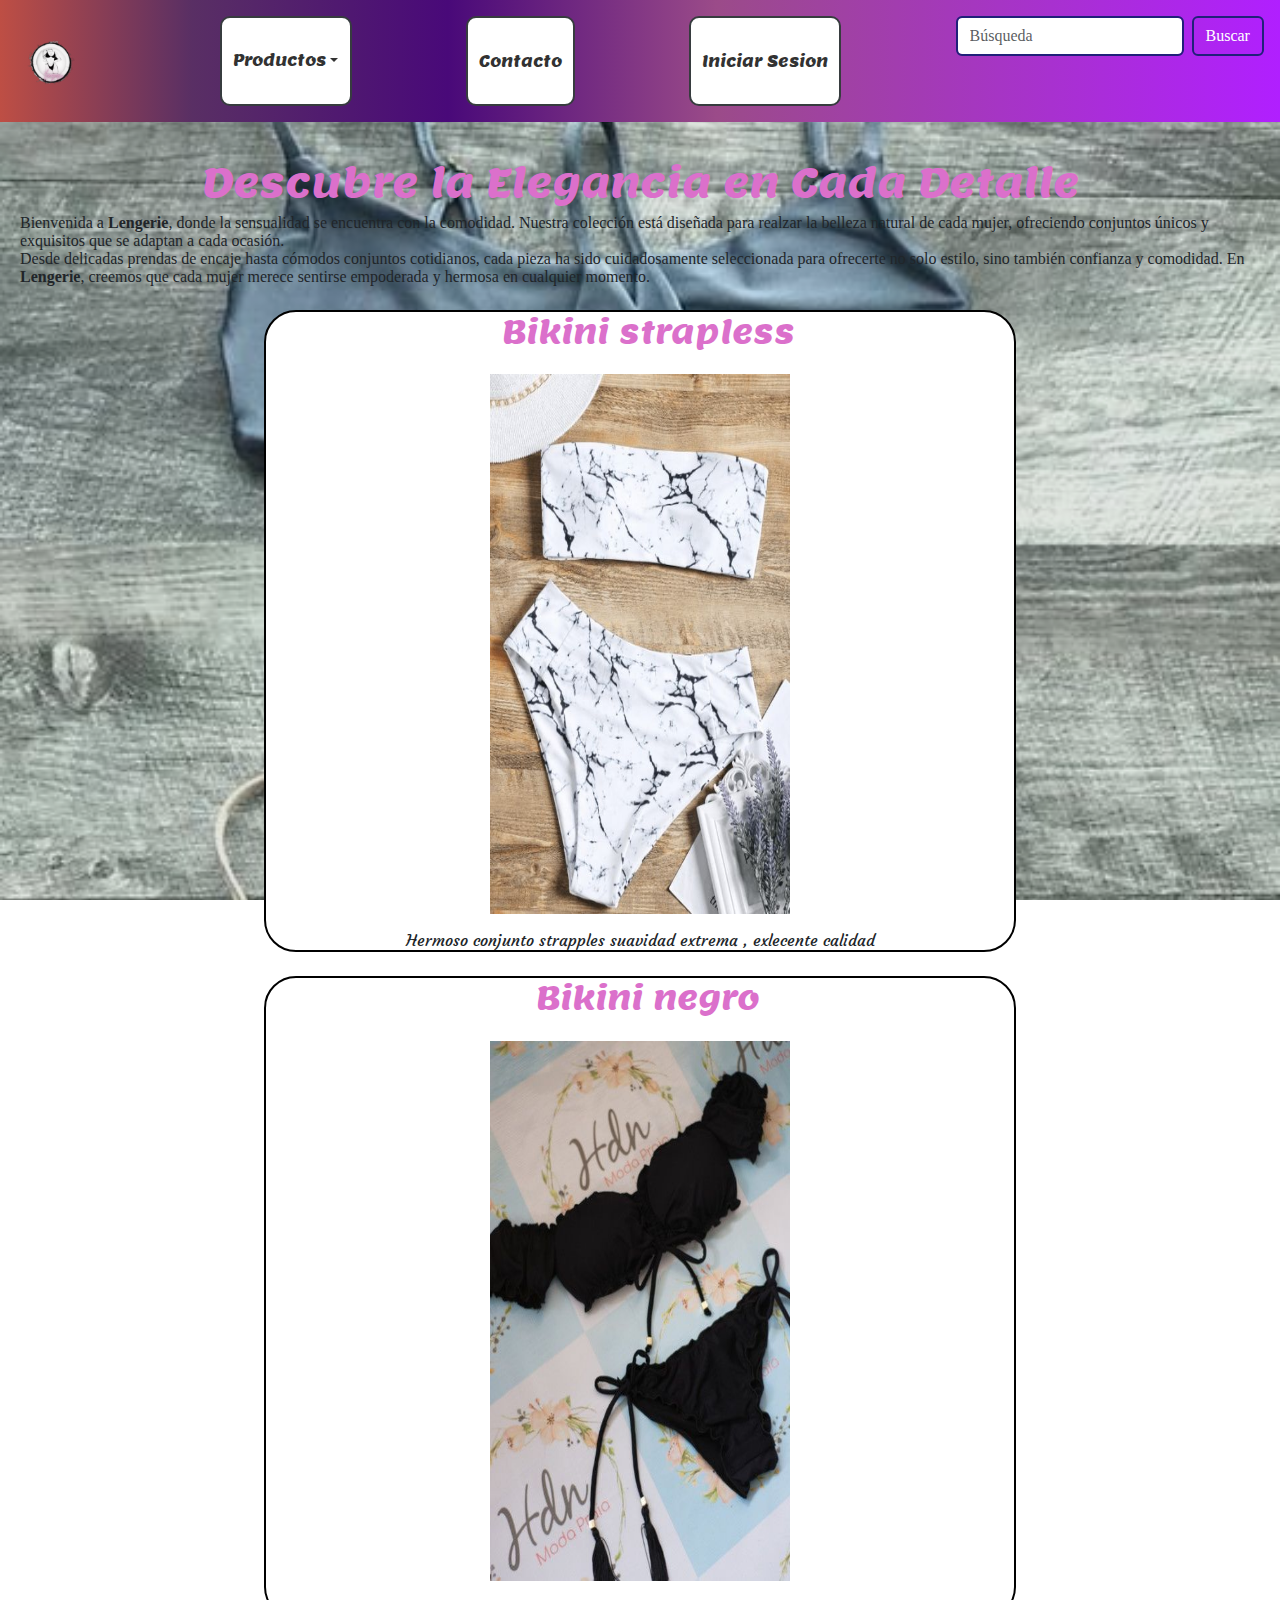
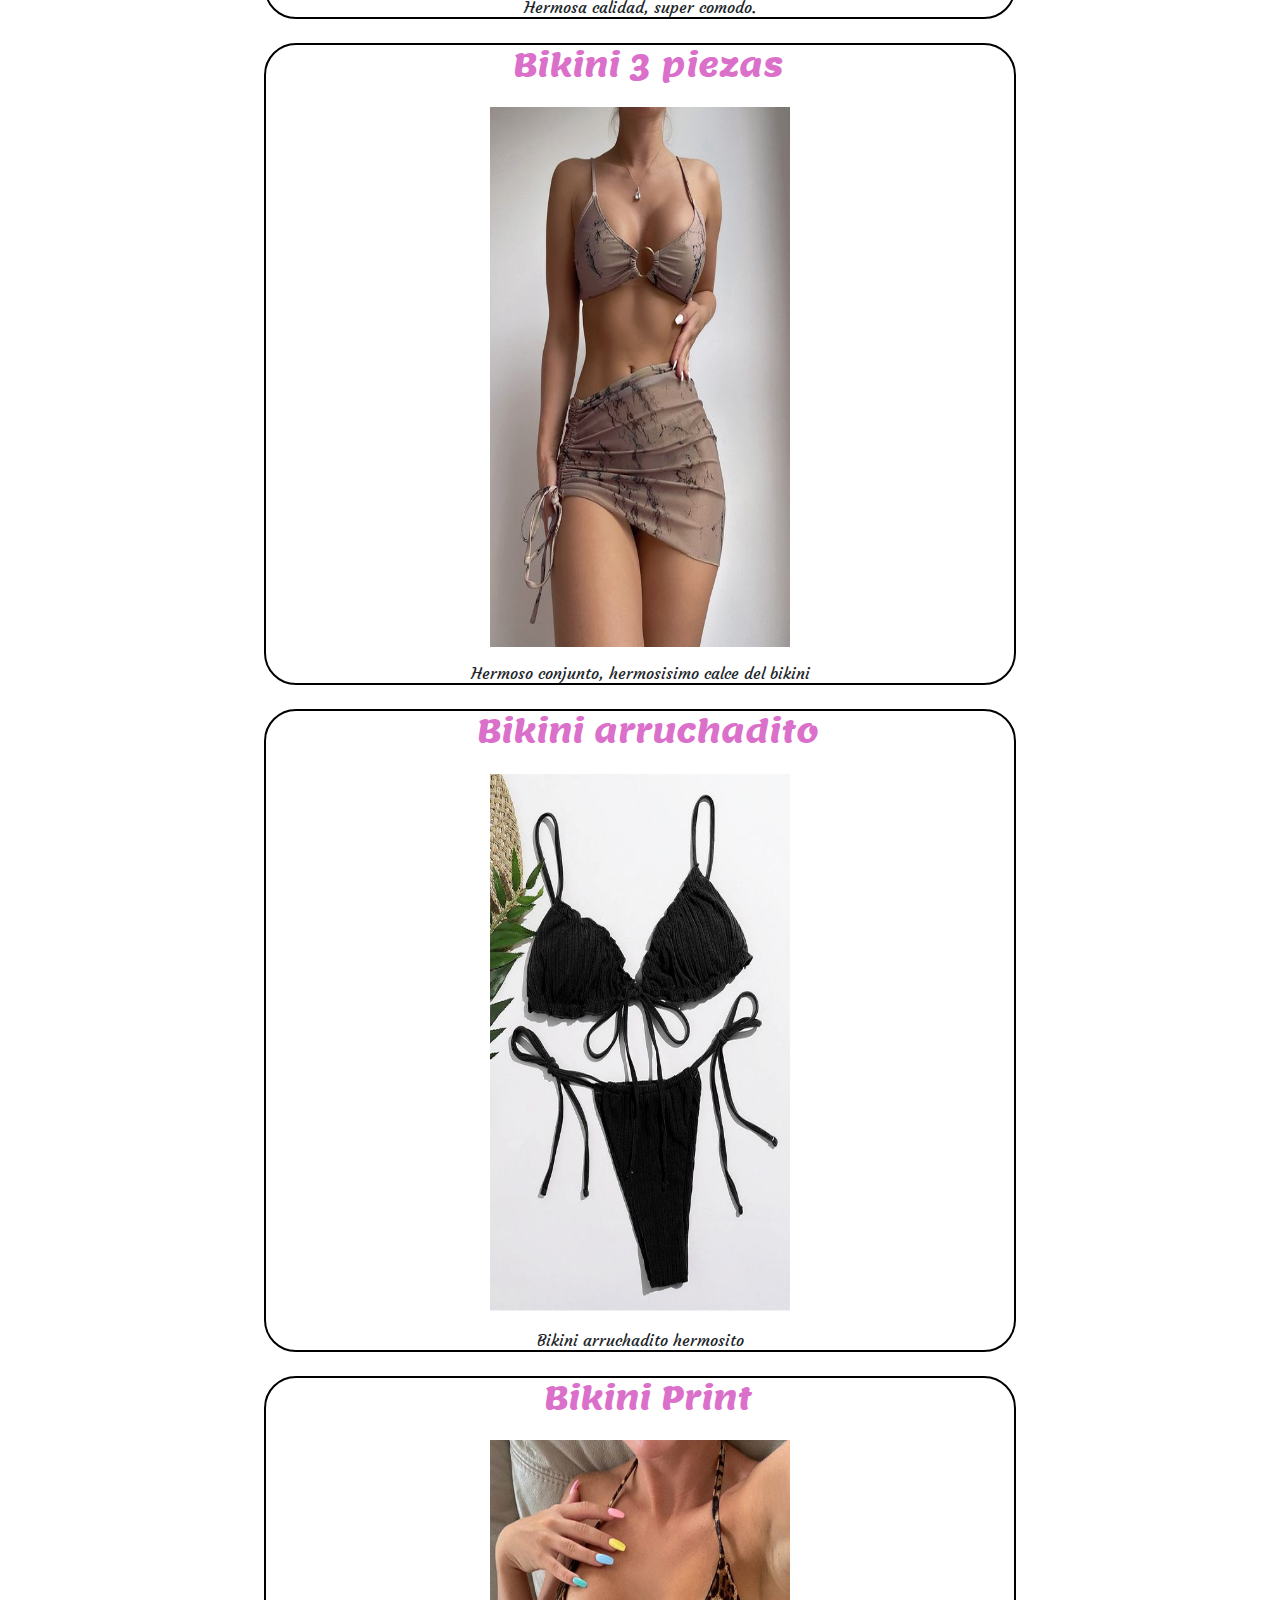
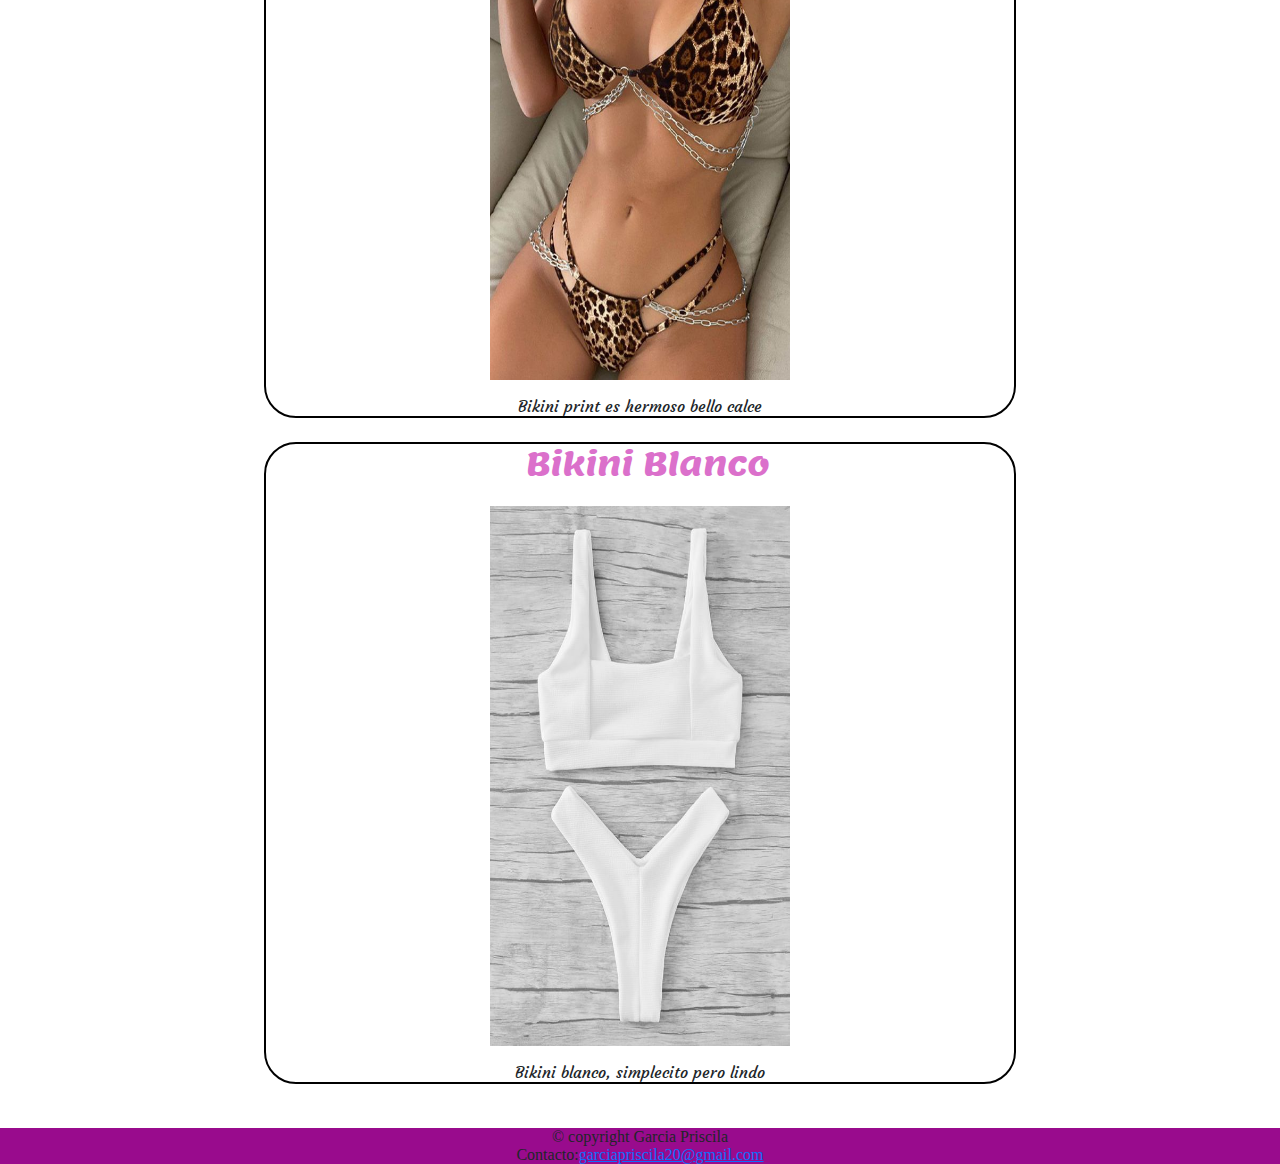
<file: pages/bikinis.html>
<!DOCTYPE html>
<html lang="es">
<head>
    <meta charset="UTF-8">
    <meta name="viewport" content="width=device-width, initial-scale=1.0">
    <meta name="description" content="Descubre la colección de bikinis de Lengerie. Encuentra estilos modernos, colores vibrantes y diseños que realzan tu belleza. Explora nuestra gama de bikinis cómodos y a la moda para disfrutar del sol con confianza. ¡Sumérgete en la elegancia playera con Lengerie!">
    <meta name="keywords" content="bikinis, trajes de baño, moda de playa, bikinis de mujer, bañadores, estilo playero, trajes de baño femeninos, tendencias de moda de baño">
    <link rel="stylesheet" href="../css/bootstrap.min.css">
    <link rel="stylesheet" href="../css/main.css">
    <link rel="shortcut icon" href="../img/Lengerie (2).png" type="image/x-icon">
    <title>Lengerie</title>
</head>
<body>

    <header class="header">
        <a href="../index.html"><img src="../img/Lengerie (2).png" class="logo" alt="Logo" title="Logo del header"></a>
    <ul class="nav ul1">
        <li class="nav-item dropdown">
            <a class="link dropdown-toggle link-header" href="#" role="button" data-bs-toggle="dropdown" aria-expanded="false">Productos</a>    
            <ul class="dropdown-menu">
              <li><a class="dropdown-item" href="../pages/destacado.html">Destacados</a></li>
              <li><a class="dropdown-item" href="../pages/informacion.html">Informacion</a></li>
            </ul>
        </li>
    </ul>
        <li class="nav ul1 rotate-hover">
          <a  href="../pages/contacto.html" class="link-header">Contacto</a>
        </li>
        <li class="nav ul1 rotate-hover">
          <a  href="../pages/inicializar.html" class="link-header">Iniciar Sesion</a>
        </li>
        <div class="div-header">
            <form class="d-flex div-form" role="search">
                <input class="form-control me-2 " type="search" placeholder="Búsqueda" aria-label="Search" style="border: 2px solid rgb(32, 32, 121);">
                <button class="btn btn-outline-success" style="color: white; border: 2px solid rgb(32, 32, 121);" type="submit">Buscar</button>
            </div>
             </form>     
    </header>

    <main class="main-coso">

      <h1 class="h1-titulo">Descubre la Elegancia en Cada Detalle</h1>
    <p class="texto">Bienvenida a <strong>Lengerie</strong>, donde la sensualidad se encuentra con la comodidad. Nuestra colección está diseñada para realzar la belleza natural de cada mujer, ofreciendo conjuntos únicos y exquisitos que se adaptan a cada ocasión.</p>
    <p class="texto">Desde delicadas prendas de encaje hasta cómodos conjuntos cotidianos, cada pieza ha sido cuidadosamente seleccionada para ofrecerte no solo estilo, sino también confianza y comodidad. En <strong>Lengerie</strong>, creemos que cada mujer merece sentirse empoderada y hermosa en cualquier momento.</p>
    
    <section class="productos">
      <div class="producto-contenido1">
          <h2 class="h2-subtitulo">Bikini strapless</h2>
          <div>
          <img src="../img/ui.jpg" alt="Bikini strapless" title="Bikini strapless"  class="produc-img1">
        </div>
          <p class="texto">Hermoso conjunto strapples suavidad extrema , exlecente calidad</p>
      </div>
      <div class="producto-contenido1">
          <h2 class="h2-subtitulo">Bikini negro</h2>
          <div>
          <img src="../img/wiii.jpg" alt="Bikini negro" title="Bikini negro" class="produc-img1">
        </div>
          <p class="texto">Hermosa calidad, super comodo.</p>
      </div>
      <div class="producto-contenido1">
          <h2 class="h2-subtitulo">Bikini 3 piezas</h2>
          <div>
          <img src="../img/niki.jpg" alt="Bikini 3 piezas" title="Bikini 3 piezas" class="produc-img1">
        </div>
          <p class="texto">Hermoso conjunto, hermosisimo calce del bikini</p>
      </div>
  </section>
  <section class="productos">
      <div class="producto-contenido1">
          <h2 class="h2-subtitulo">Bikini arruchadito</h2>
          <div>
          <img src="../img/bikinine.jpg" alt="Bikini arruchadito" title="Bikini arruchadito" class="produc-img1">
        </div>
          <p class="texto">Bikini arruchadito hermosito</p>
      </div>
      <div class="producto-contenido1">
          <h2 class="h2-subtitulo">Bikini Print</h2>
          <div>
          <img src="../img/bikiniprint.jpg" alt="Bikini Print" title="Bikini Print" class="produc-img1">
        </div>
          <p class="texto">Bikini print es hermoso bello calce</p>
      </div>
      <div class="producto-contenido1">
          <h2 class="h2-subtitulo">Bikini Blanco</h2>
          <div>
          <img src="../img/bikinisimple1.jpg" alt="Bikini Blanco" title="Bikini Blanco"  class="produc-img1">
        </div>
          <p class="texto">Bikini blanco, simplecito pero lindo</p>
      </div>
  </section>
</main>
<footer class="footer1">
    <p>© copyright Garcia Priscila</p>
    <p>Contacto:<a href="mailto:garciapriscila20@gmail.com" class="texto-enlace">garciapriscila20@gmail.com</a></p>
</footer>

    <script src="../js/bootstrap.bundle.min.js"></script>
    
    
</body>
</html>
</file>
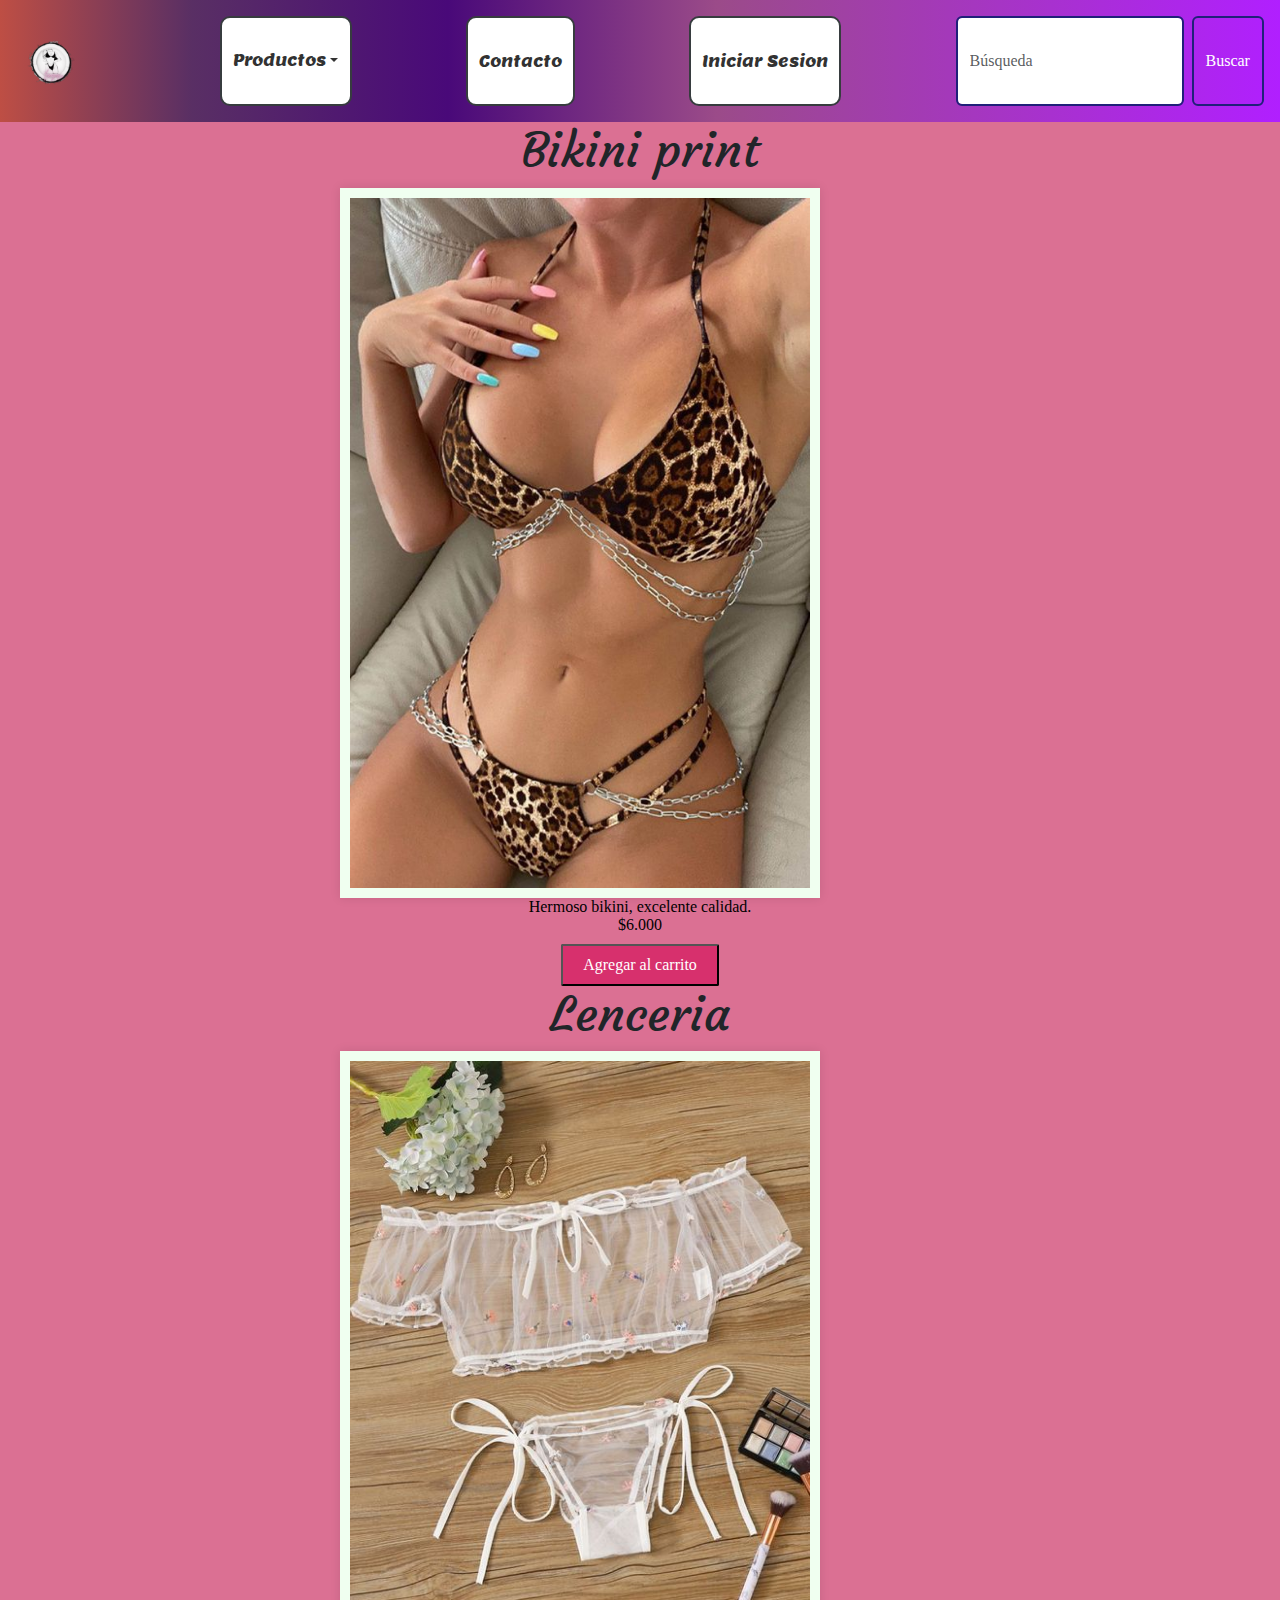
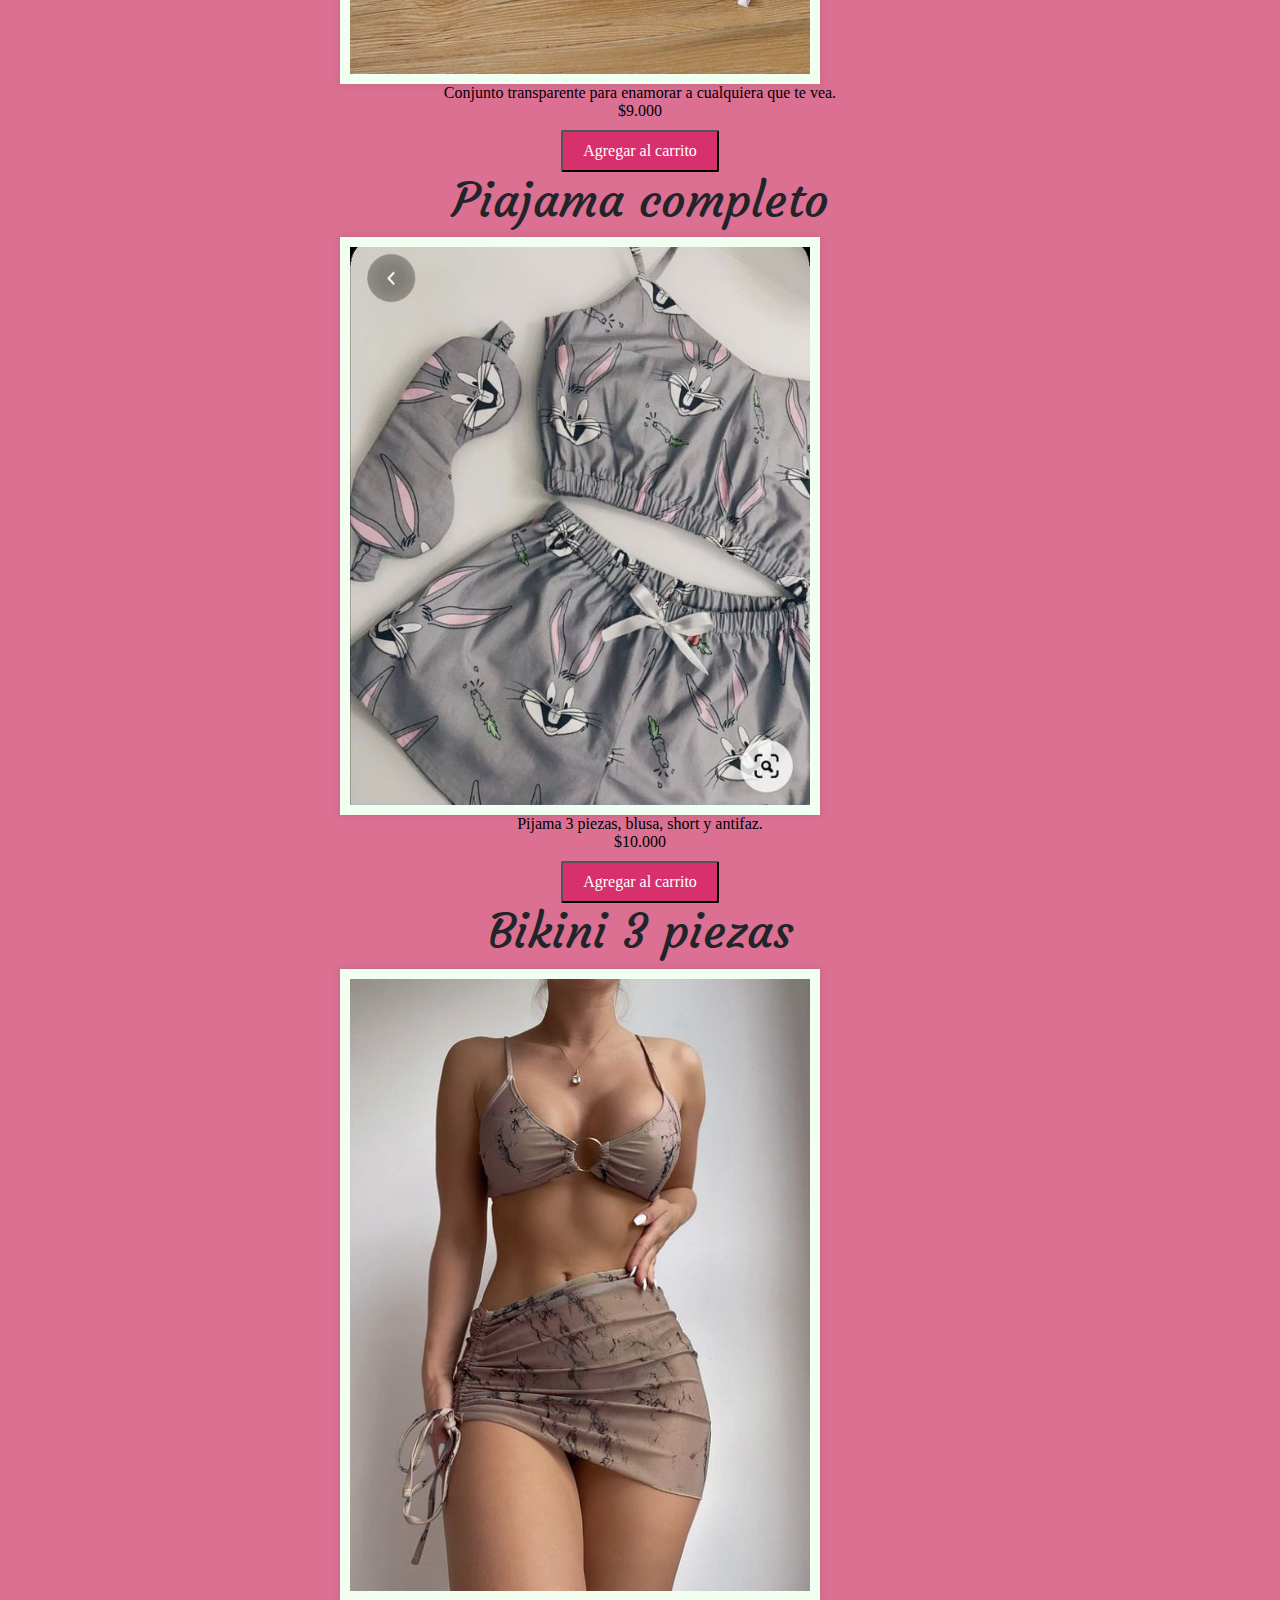
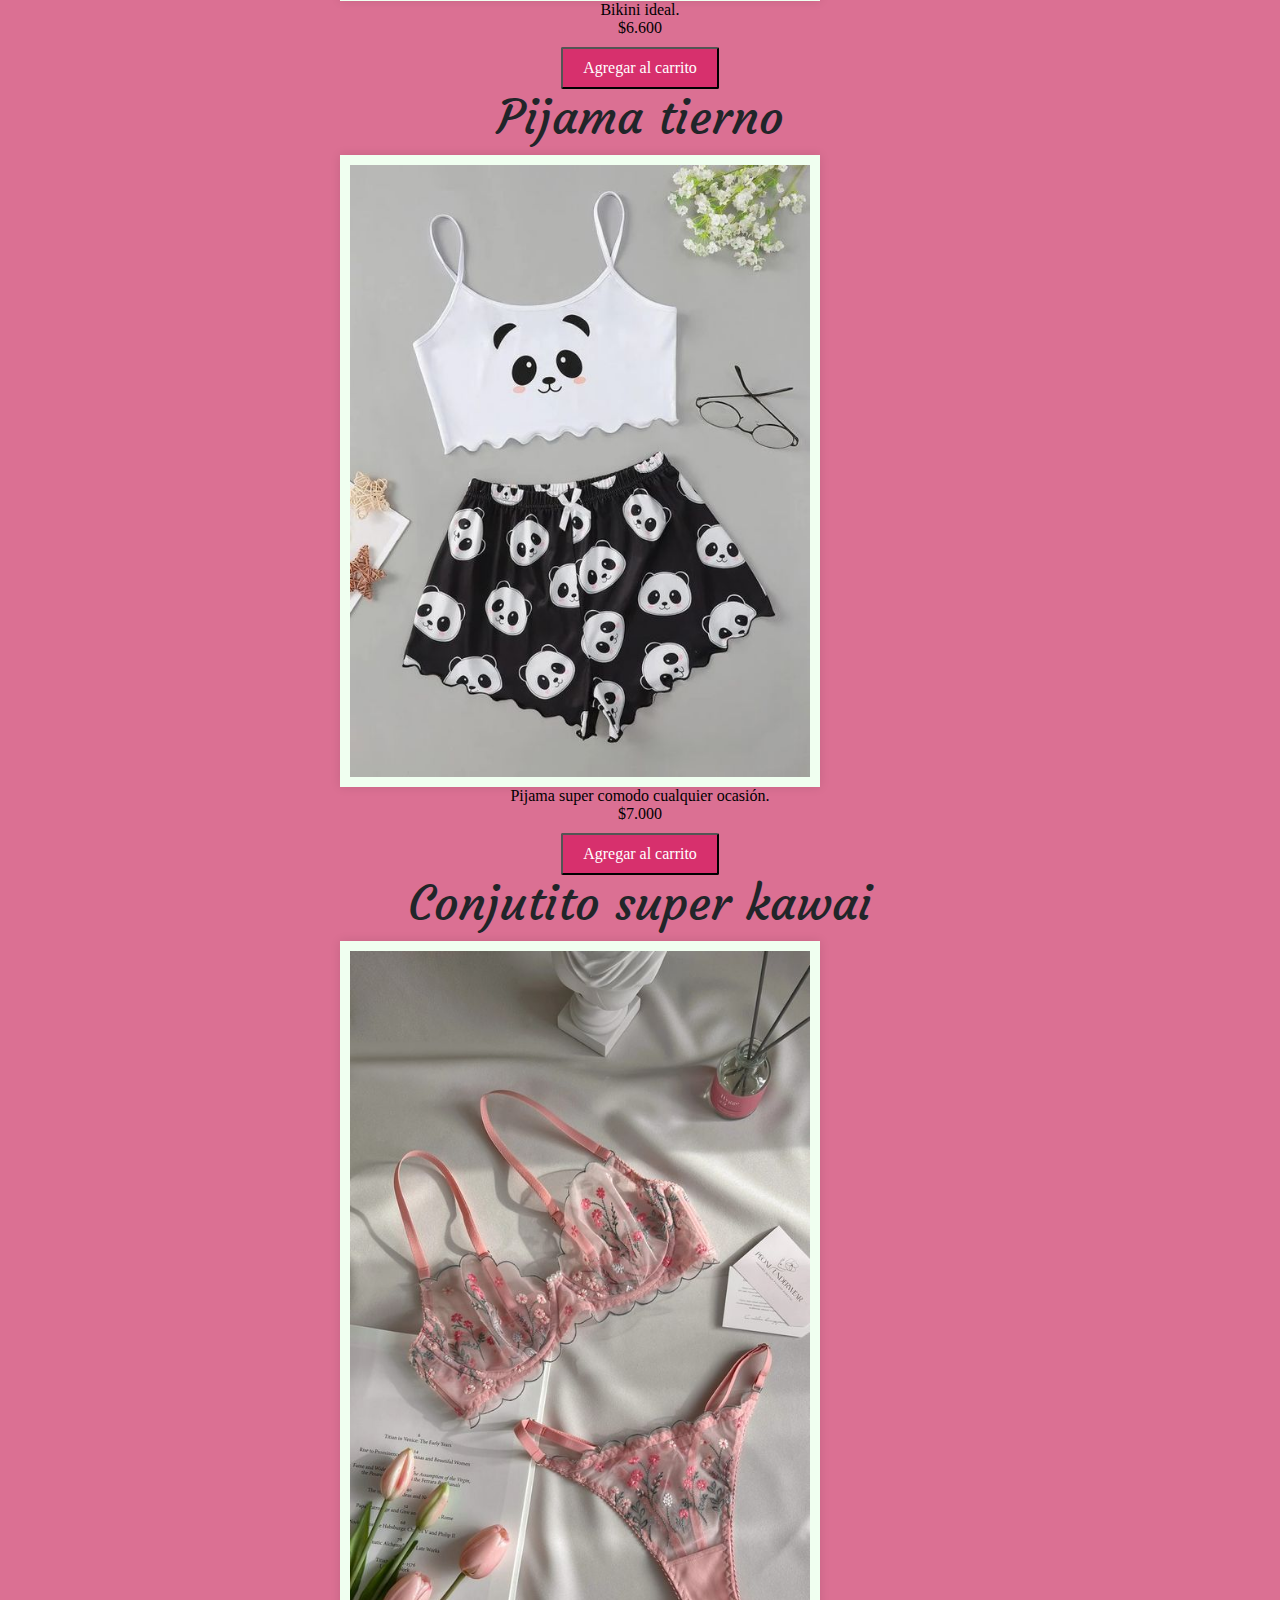
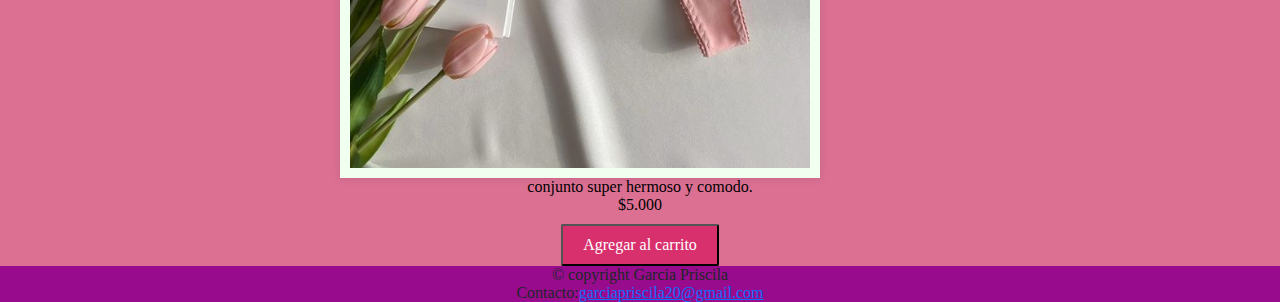
<file: pages/destacado.html>
<!DOCTYPE html>
<html lang="es">
<head>
    <meta charset="UTF-8">
    <meta name="viewport" content="width=device-width, initial-scale=1.0">
    <meta name="description" content="Explora los productos y servicios destacados de Lengerie. Descubre las últimas novedades y características sobresalientes que tenemos para ofrecer. Encuentra lo mejor en calidad. ¡Descubre la excelencia con Lengerie!">
    <meta name="keywords" content="destacados, productos destacados, servicios destacados, novedades, destacar, mejores productos, destacar servicios, características sobresalientes">
    <link rel="stylesheet" href="../css/main.css">
    <link rel="stylesheet" href="../css/bootstrap.min.css">
    <link rel="shortcut icon" href="../img/Lengerie (2).png" type="image/x-icon">
    <title>Lengerie</title>
</head>
<body>

    <header class="header">
        <a href="../index.html"><img src="../img/Lengerie (2).png" class="logo" alt="Logo" title="Logo del header"></a>
    <ul class="nav ul1">
        <li class="nav-item dropdown">
            <a class="link dropdown-toggle link-header" href="#" role="button" data-bs-toggle="dropdown" aria-expanded="false">Productos</a>    
            <ul class="dropdown-menu">
              <li><a class="dropdown-item" href="../pages/destacado.html">Destacados</a></li>
              <li><a class="dropdown-item" href="../pages/informacion.html">Informacion</a></li>
            </ul>
        </li>
    </ul>
        <li class="nav ul1 rotate-hover">
          <a  href="../pages/contacto.html" class="link-header">Contacto</a>
        </li>
        <li class="nav ul1 rotate-hover">
          <a  href="../pages/inicializar.html" class="link-header">Iniciar Sesion</a>
        </li>
    <form class="d-flex" role="search">
        <input class="form-control me-2 " type="search" placeholder="Búsqueda" aria-label="Search" style="border: 2px solid rgb(32, 32, 121);">
        <button class="btn btn-outline-success" style="color: white; border: 2px solid rgb(32, 32, 121);" type="submit">Buscar</button>
    </form>
    </header>

    <section id="destacados" class="destacados">

        <div class="producto">
            <h2 class="producto-titulo">Bikini print</h2>
            <div class="div12">
            <img src="../img/bikiniprint.jpg" alt="Conjunto Rojo" class="producto-img">
            </div>
            <p class="producto-descripcion">Hermoso bikini, excelente calidad.</p>
            <p class="producto-precio">$6.000</p>
            <div class="div123">
            <button class="producto-boton">Agregar al carrito</button>
            </div>
        </div>
    
        <div class="producto">
            <h2 class="producto-titulo">Lenceria</h2>
            <div class="div12">
            <img src="../img/calma.jpg" alt="conjunto blanco" class="producto-img">
            </div>
            <p class="producto-descripcion">Conjunto transparente para enamorar a cualquiera que te vea.</p>
            <p class="producto-precio">$9.000</p>
            <div class="div123">
            <button class="producto-boton">Agregar al carrito</button>
            </div>
        </div>

        <div class="producto">
            <h2 class="producto-titulo">Piajama completo</h2>
            <div class="div12">
            <img src="../img/conejo.jpg" alt="pijama conejo" class="producto-img">
            </div>
            <p class="producto-descripcion">Pijama 3 piezas, blusa, short y antifaz.</p>
            <p class="producto-precio">$10.000</p>
            <div class="div123">
            <button class="producto-boton">Agregar al carrito</button>
            </div>
        </div>

        <div class="producto">

            <h2 class="producto-titulo">Bikini 3 piezas</h2>
            <div class="div12">
            <img src="../img/niki.jpg" alt="Lencería Floral" class="producto-imagen">
            </div>
            <p class="producto-descripcion">Bikini ideal.</p>
            <p class="producto-precio">$6.600</p>
            <div class="div123">
            <button class="producto-boton">Agregar al carrito</button>
            </div>
        </div>

        <div class="producto">

            <h2 class="producto-titulo">Pijama tierno</h2>
            <div class="div12">
            <img src="../img/chanel.jpg" alt="Lencería Floral" class="producto-imagen">
            </div>
            <p class="producto-descripcion">Pijama super comodo cualquier ocasión.</p>
            <p class="producto-precio">$7.000</p>
            <div class="div123">
            <button class="producto-boton">Agregar al carrito</button>
            </div>
        </div>

        <div class="producto">

            <h2 class="producto-titulo">Conjutito super kawai</h2>
            <div class="div12">
            <img src="../img/lili.jpg" alt="Lencería Floral" class="producto-imagen">
            </div>
            <p class="producto-descripcion">conjunto super hermoso y comodo.</p>
            <p class="producto-precio">$5.000</p>
            <div class="div123">
            <button class="producto-boton">Agregar al carrito</button>
            </div>
        </div>

      </section>
<footer class="footer1">
    <p>© copyright Garcia Priscila</p>
    <p>Contacto:<a href="mailto:garciapriscila20@gmail.com" class="texto-enlace">garciapriscila20@gmail.com</a></p>
</footer>

    <script src="../js/bootstrap.bundle.min.js"></script>
    
    
</body>
</html>
</file>
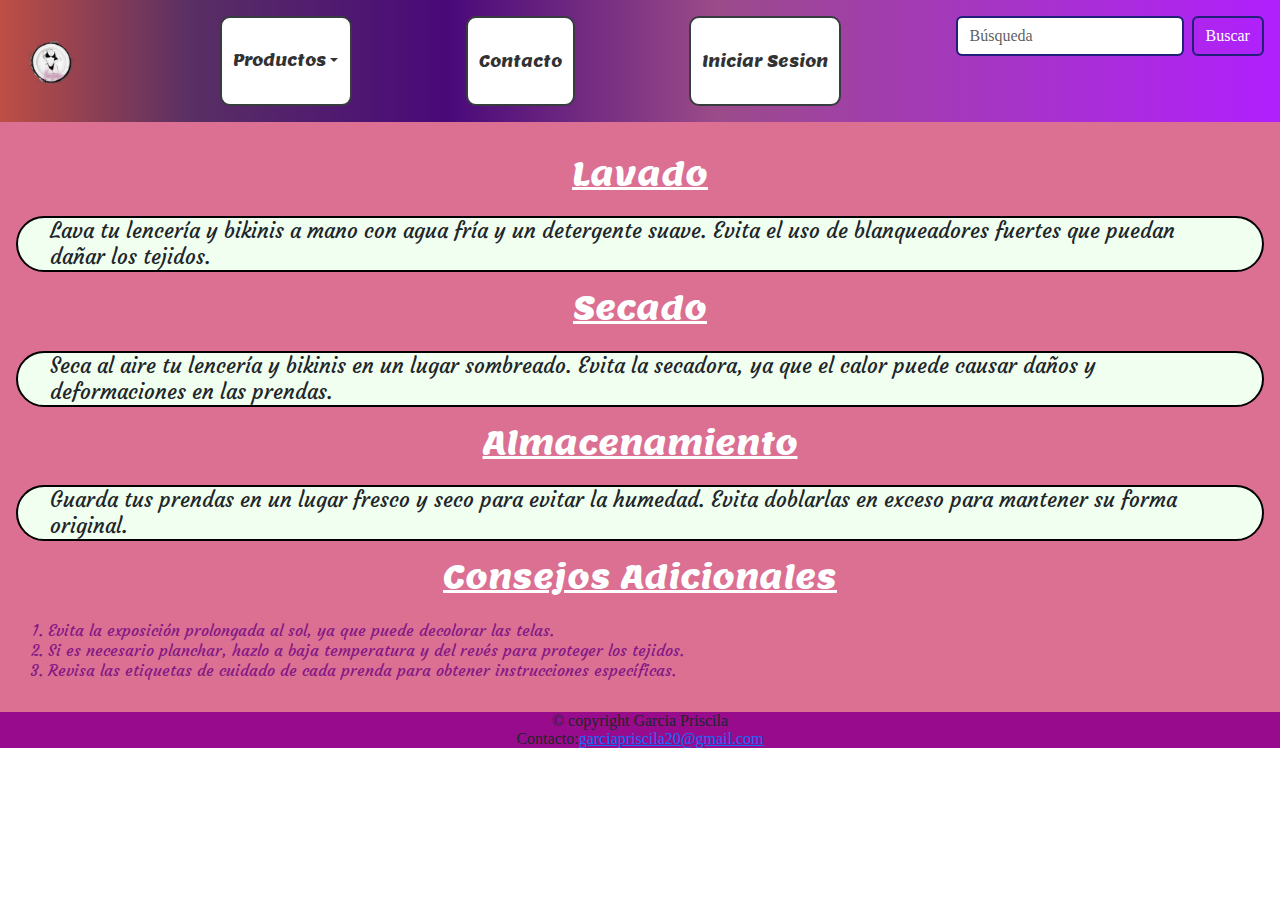
<file: pages/informacion.html>
<!DOCTYPE html>
<html lang="es">
<head>
    <meta charset="UTF-8">
    <meta name="viewport" content="width=device-width, initial-scale=1.0">
    <meta name="description" content="Descubre información valiosa sobre lengerie. Encuentra datos, consejos y recursos para ampliar tu conocimiento en lengerie. Explora contenido informativo de calidad y mantente informado con nuestra guía completa sobre lenceria.">
    <meta name="keywords" content="información, datos, recursos, guía, conocimiento, consejos, explorar información, aprender, educación">
    <link rel="shortcut icon" href="../img/Lengerie (2).png" type="image/x-icon">
    <link rel="stylesheet" href="../css/bootstrap.min.css">
    <link rel="stylesheet" href="../css/main.css">
    <title>Lengerie</title>
</head>
<body>
    <header class="header">
        <a href="../index.html"><img src="../img/Lengerie (2).png" class="logo" alt="Logo" title="Logo del header"></a>
    <ul class="nav ul1">
        <li class="nav-item dropdown">
            <a class="link dropdown-toggle link-header" href="#" role="button" data-bs-toggle="dropdown" aria-expanded="false">Productos</a>    
            <ul class="dropdown-menu">
              <li><a class="dropdown-item" href="../pages/destacado.html">Destacados</a></li>
              <li><a class="dropdown-item" href="./informacion.html">Informacion</a></li>
            </ul>
        </li>
    </ul>
        <li class="nav ul1 rotate-hover">
          <a  href="../pages/contacto.html" class="link-header">Contacto</a>
        </li>
        <li class="nav ul1 rotate-hover">
          <a  href="../pages/inicializar.html" class="link-header">Iniciar Sesion</a>
        </li>
        <div class="div-header">
          <form class="d-flex div-form" role="search">
              <input class="form-control me-2 " type="search" placeholder="Búsqueda" aria-label="Search" style="border: 2px solid rgb(32, 32, 121);">
              <button class="btn btn-outline-success" style="color: white; border: 2px solid rgb(32, 32, 121);" type="submit">Buscar</button>
          </div>
           </form>     
    </header>
<section class="section12">
    <section id="lavado" class="seccion">
        <h2>Lavado</h2>
        <p>Lava tu lencería y bikinis a mano con agua fría y un detergente suave. Evita el uso de blanqueadores fuertes que puedan dañar los tejidos.</p>
    </section>
    <section id="secado" class="seccion">
        <h2>Secado</h2>
        <p>Seca al aire tu lencería y bikinis en un lugar sombreado. Evita la secadora, ya que el calor puede causar daños y deformaciones en las prendas.</p>
    </section>
    <section id="almacenamiento" class="seccion">
        <h2>Almacenamiento</h2>
        <p>Guarda tus prendas en un lugar fresco y seco para evitar la humedad. Evita doblarlas en exceso para mantener su forma original.</p>
    </section>
    <section id="consejos" class="seccion">
        <h2>Consejos Adicionales</h2>
        <ol>
          <li>Evita la exposición prolongada al sol, ya que puede decolorar las telas.</li>
          <li>Si es necesario planchar, hazlo a baja temperatura y del revés para proteger los tejidos.</li>
          <li>Revisa las etiquetas de cuidado de cada prenda para obtener instrucciones específicas.</li>
        </ol>
    </section>
</section>
    <footer class="footer1">
        <p>© copyright Garcia Priscila</p>
        <p>Contacto:<a href="mailto:garciapriscila20@gmail.com" class="p">garciapriscila20@gmail.com</a></p>
    </footer>
    <script src="../js/bootstrap.bundle.min.js"></script>

</body>
</html>
</file>
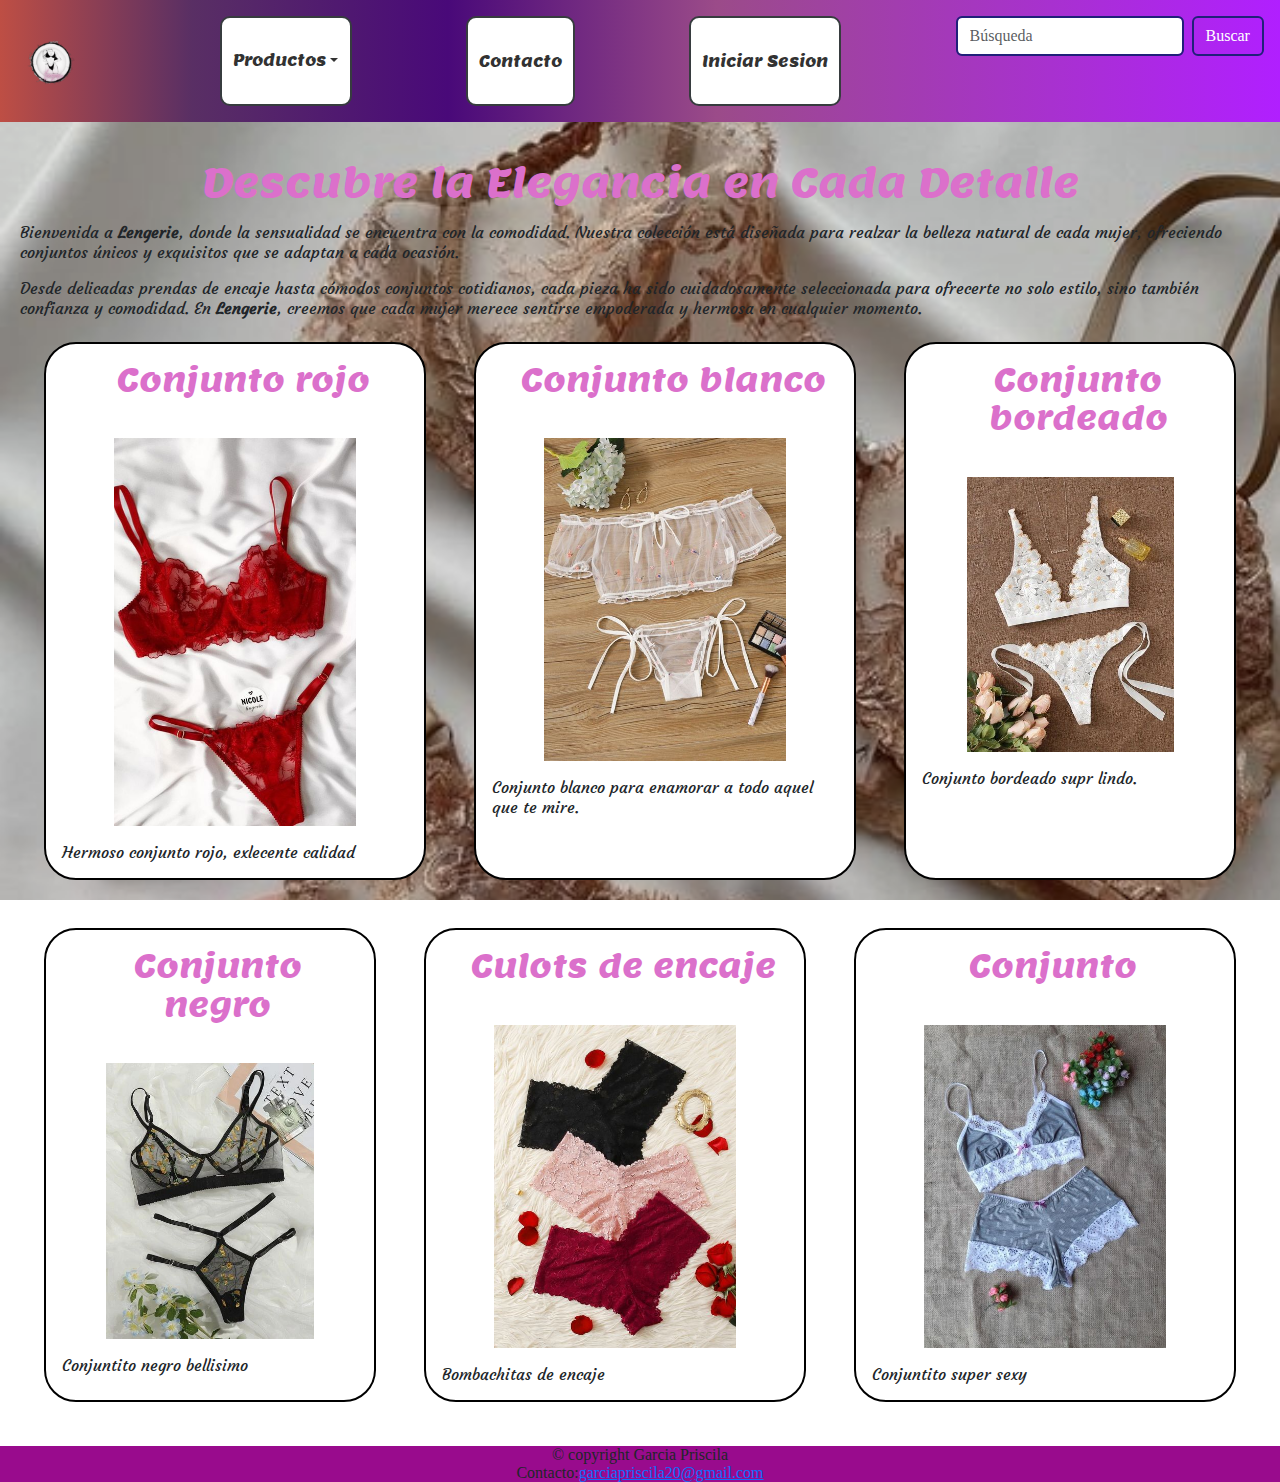
<file: pages/lenceria.html>
<!DOCTYPE html>
<html lang="es">
<head>
    <meta charset="UTF-8">
    <meta name="viewport" content="width=device-width, initial-scale=1.0">
    <meta name="description" content="Descubre información valiosa sobre lencería en Lengerie. Encuentra consejos de estilo, guías de tallas, materiales recomendados y más. Explora nuestro contenido informativo para elegir la lencería perfecta que se adapte a tu estilo y necesidades. ¡Mantente informada y confiada con Lengerie!">
    <meta name="keywords" content="lencería, ropa íntima, consejos de estilo, guía de tallas, materiales de lencería, elección de lencería, moda íntima, información de lencería">
       <link rel="stylesheet" href="../css/bootstrap.min.css">
       <link rel="stylesheet" href="../css/main.css">
    <link rel="shortcut icon" href="../img/Lengerie (2).png" type="image/x-icon">
    <title>Lengerie</title>
</head>
<body>

    <header class="header">
        <a href="../index.html"><img src="../img/Lengerie (2).png" class="logo" alt="Logo" title="Logo del header"></a>
    <ul class="nav ul1">
        <li class="nav-item dropdown">
            <a class="link dropdown-toggle link-header" href="#" role="button" data-bs-toggle="dropdown" aria-expanded="false">Productos</a>    
            <ul class="dropdown-menu">
              <li><a class="dropdown-item" href="../pages/destacado.html">Destacados</a></li>
              <li><a class="dropdown-item" href="../pages/informacion.html">Informacion</a></li>
            </ul>
        </li>
    </ul>
        <li class="nav ul1 rotate-hover">
          <a  href="../pages/contacto.html" class="link-header">Contacto</a>
        </li>
        <li class="nav ul1 rotate-hover">
          <a  href="../pages/inicializar.html" class="link-header">Iniciar Sesion</a>
        </li>
        <div class="div-header">
            <form class="d-flex div-form" role="search">
                <input class="form-control me-2 " type="search" placeholder="Búsqueda" aria-label="Search" style="border: 2px solid rgb(32, 32, 121);">
                <button class="btn btn-outline-success" style="color: white; border: 2px solid rgb(32, 32, 121);" type="submit">Buscar</button>
            </div>
             </form>     
    </header>

    <main class="main-carusel">
        <h1 class="h1-titulo">Descubre la Elegancia en Cada Detalle</h1>
      <p class="texto">Bienvenida a <strong>Lengerie</strong>, donde la sensualidad se encuentra con la comodidad. Nuestra colección está diseñada para realzar la belleza natural de cada mujer, ofreciendo conjuntos únicos y exquisitos que se adaptan a cada ocasión.</p>
      <p class="texto">Desde delicadas prendas de encaje hasta cómodos conjuntos cotidianos, cada pieza ha sido cuidadosamente seleccionada para ofrecerte no solo estilo, sino también confianza y comodidad. En <strong>Lengerie</strong>, creemos que cada mujer merece sentirse empoderada y hermosa en cualquier momento.</p>
      
      <section class="productos">
        <div class="producto-contenido1">
            <h2 class="h2-subtitulo">Conjunto rojo</h2>
            <img src="../img/rojo.jpg" alt="Conjunto rojo" title="Conjunto rojo" class="produc-img">
            <p class="texto">Hermoso conjunto rojo, exlecente calidad</p>
        </div>
        <div class="producto-contenido1">
            <h2 class="h2-subtitulo">Conjunto blanco</h2>
            <img src="../img/calma.jpg" alt="Conjunto blanco" title="Conjunto blanco"  class="produc-img">
            <p class="texto">Conjunto blanco para enamorar a todo aquel que te mire.</p>
        </div>
        <div class="producto-contenido1">
            <h2 class="h2-subtitulo">Conjunto bordeado</h2>
            <img src="../img/traka.jpg" alt="Conjunto bordeado" title="Conjunto bordeado" class="produc-img">
            <p class="texto"> Conjunto bordeado supr lindo.</p>
        </div>
    </section>
    <section class="productos">
        <div class="producto-contenido1">
            <h2 class="h2-subtitulo">Conjunto negro</h2>
            <img src="../img/conjuto-negro.jpg" alt="Conjunto negro" title="Conjunto negro"  class="produc-img">
            <p class="texto">Conjuntito negro bellisimo</p>
        </div>
        <div class="producto-contenido1">
            <h2 class="h2-subtitulo">Culots de encaje</h2>
            <img src="../img/cullot.jpg" alt="Culots de encaje" title="Culots de encaje" class="produc-img">
            <p class="texto"> Bombachitas de encaje</p>
        </div>
        <div class="producto-contenido1">
            <h2 class="h2-subtitulo">Conjunto</h2>
            <img src="../img/cosito.jpg" alt="Conjunto" title="Conjunto" class="produc-img">
            <p class="texto">Conjuntito super sexy</p>
        </div>
    </section>
</main>

<footer class="footer1">
    <p>© copyright Garcia Priscila</p>
    <p>Contacto:<a href="mailto:garciapriscila20@gmail.com" class="texto-enlace">garciapriscila20@gmail.com</a></p>
</footer>

    <script src="../js/bootstrap.bundle.min.js"></script>
    
    
</body>
</html>
</file>
<file: css/main.css>
@import url("https://fonts.googleapis.com/css2?family=Lemon&display=swap");
@import url("https://fonts.googleapis.com/css2?family=Pacifico&display=swap");
@import url("https://fonts.googleapis.com/css2?family=Courgette&display=swap");
* {
  margin: 0;
  padding: 0;
  box-sizing: border-box;
}

/* Pagina de index*/
.header {
  background: linear-gradient(90deg, rgba(185, 65, 54, 0.931) 0%, rgb(89, 47, 100) 15%, rgb(73, 9, 121) 35%, rgb(155, 75, 137) 56%, rgba(166, 0, 255, 0.8801645658) 100%);
  display: flex;
  justify-content: space-between;
  padding: 1rem;
}
.header .logo {
  height: 10vh;
}
.header .logo:hover {
  transform: scale(1.5);
}
.header .ul1 {
  align-items: center;
  gap: 2rem;
  border: 2px solid rgb(55, 60, 63);
  background-color: white;
  border-radius: 10px;
  transition: 1s;
}
.header .ul1 .link-header {
  font-family: lemon;
  padding: 0.7rem;
  text-decoration: none;
  color: rgb(50, 50, 50);
}
.header .rotate-hover:hover {
  background-color: rgb(195, 83, 199);
}
.header .div-header .div-form input {
  margin-bottom: 0.5rem;
}
.header .div-header .div-form button {
  align-self: flex-start;
}

.main-header .header1 {
  width: 150%;
}
.main-header .header1 .logo1 {
  height: 40vh;
}

/* pagina index*/
.main-fondo {
  background-image: url(../img/imageonline-co-brightnesropajiji.png);
  background-size: cover;
  height: 100vh;
  background-position: center;
}
.main-fondo .grilla {
  height: 100vh;
  display: grid;
  grid-template-columns: 1fr 1fr 1fr 1fr;
  grid-template-rows: 1fr 1fr;
  padding: 3rem;
  gap: 2rem;
}
.main-fondo .grilla .grilla-hijo {
  display: flex;
  justify-content: center;
  align-items: center;
  border-radius: 10px;
}
.main-fondo .grilla .grilla-hijo:hover {
  border-radius: 10px;
  border: 2px solid white;
}
.main-fondo .grilla .grilla-hijo .texto-enlace {
  color: white;
  text-decoration: none;
}
.main-fondo .grilla .grilla-hijo .texto-enlace .grilla-nieto {
  font-family: Lemon;
  height: 40vh;
  display: flex;
  align-items: center;
  color: rgb(219, 112, 203);
  font-size: 2rem;
}
.main-fondo .grilla .lenceria {
  background-image: url(../img/imageonline-co-brightnessalinc.png);
  background-size: cover;
  background-position: center;
  grid-column: 1/3;
  grid-row: 1/2;
}
.main-fondo .grilla .bikini {
  background-image: url(../img/imageonline-co-brightnessabikis.png);
  background-size: contain;
  background-position: center;
  grid-column: 3/5;
  grid-row: 1/2;
}
.main-fondo .grilla .pijama {
  background-image: url(../img/imageonline-co-brightnessapijamas.png);
  background-size: contain;
  background-position: center;
  grid-column: 2/4;
  grid-row: 2/3;
}
.main-fondo .grilla .lenge .texto-enlace {
  width: 100%;
}

@media (max-width: 950px) {
  .main-fondo {
    height: 150vh;
  }
  .main-fondo .grilla {
    display: flex;
    flex-direction: column;
    max-width: 600px;
    margin: 0 auto;
  }
}
@media (max-width: 550px) {
  .main-fondo {
    height: 200vh;
  }
  .main-fondo .grilla {
    display: flex;
    flex-direction: column;
  }
  .main-fondo .grilla .grilla-hijo .texto-enlace .grilla-nieto {
    display: flex;
    align-items: center;
    margin: 1rem;
    height: 18vh;
  }
}
/* Pagina de Contacto*/
.main-fondo1 {
  background-image: url(../img/imageonline-co-brightnesropajiji.png);
  background-size: cover;
  background-position: center;
  height: 110vh;
}
.main-fondo1 section .h1-titulo {
  font-family: lemon;
  text-align: center;
  padding-top: 1rem;
  color: rgb(219, 112, 203);
}
.main-fondo1 section .ul-contacto {
  list-style-type: none;
}
.main-fondo1 section .ul-contacto .li1 {
  padding-bottom: 1rem;
  color: rgb(255, 255, 255);
}
.main-fondo1 section .li1 .texto-enlace {
  color: white;
  text-decoration: none;
}
.main-fondo1 section .h2-subtitulo {
  font-family: lemon;
  color: rgb(219, 112, 203);
  padding-bottom: 1rem;
  padding-left: 1rem;
}
.main-fondo1 section .form-main {
  display: flex;
  flex-direction: column;
  padding-left: 2rem;
  max-width: 200px;
}
.main-fondo1 section .form-main .label-form {
  font-family: Courgette;
  color: rgb(0, 0, 0);
  padding: 8px;
}
.main-fondo1 section .form-main .boton-enviar {
  width: 40%;
  margin-top: 0.5rem;
}

/* Pagina de iniciar*/
.main-header {
  background: url(../img/imageonline-co-brightnesgeneral.png) center;
  background-attachment: fixed;
  background-size: cover;
  min-height: 100vh;
}
.main-header .header1 .logo1 {
  width: 15%;
}
.main-header .header1 .logo1:hover {
  transform: scale(1.2);
}

/* pagina de lenceria */
.main-carusel {
  background-image: url(../img/imageonline-co-conjunto.png);
  padding: 20px;
  background-attachment: fixed;
  background-size: cover;
  min-height: 100vh;
}
.main-carusel .h1-titulo {
  font-family: lemon;
  text-align: center;
  padding-top: 1rem;
  color: rgb(219, 112, 203);
}
.main-carusel .texto {
  font-family: courgette;
  font-size: 1rem;
  margin-top: 1rem;
  text-align: start;
}
.main-carusel .productos {
  display: flex;
  text-align: center;
}
.main-carusel .productos .producto-contenido1 {
  border: 2px solid black;
  border-radius: 2rem;
  margin: 1.5rem;
  background-color: white;
  padding: 1rem;
}
.main-carusel .productos .producto-contenido1 .h2-subtitulo {
  font-family: lemon;
  color: rgb(219, 112, 203);
  padding-bottom: 1rem;
  padding-left: 1rem;
}
.main-carusel .productos .producto-contenido1 .produc-img {
  width: 70%;
  margin-top: 1rem;
}
.main-carusel .productos .producto-contenido1 .texto {
  font-family: courgette;
  font-size: 1rem;
  margin-top: 1rem;
  text-align: center;
}
.main-carusel .productos {
  display: flex;
  text-align: center;
}
.main-carusel .productos .producto-contenido1 {
  border: 2px solid black;
  border-radius: 2rem;
  margin: 1.5rem;
  background-color: white;
  padding: 1rem;
}
.main-carusel .productos .producto-contenido1:hover {
  opacity: 0.9;
  transform: scale(1.01);
}
.main-carusel .productos .producto-contenido1 .h2-subtitulo {
  font-family: lemon;
  color: rgb(219, 112, 203);
  padding-bottom: 1rem;
  padding-left: 1rem;
}
.main-carusel .productos .producto-contenido1 .produc-img {
  width: 70%;
  margin-top: 1rem;
}
.main-carusel .productos .producto-contenido1 .texto {
  font-family: courgette;
  font-size: 1rem;
  margin-top: 1rem;
  text-align: start;
}

/* pagina de bikinis */
.main-coso {
  background-image: url(../img/imageonline-co-brightnessconjuntitoss.png);
  padding: 20px;
  background-attachment: fixed;
  background-size: cover;
  min-height: 100vh;
}
.main-coso .h1-titulo {
  font-family: lemon;
  text-align: center;
  padding-top: 1rem;
  color: rgb(219, 112, 203);
}
.main-coso .productos {
  max-width: 800px;
  margin: 0 auto;
}
.main-coso .productos .producto-contenido1 {
  border: 2px solid black;
  border-radius: 2rem;
  margin: 1.5rem;
  background-color: white;
}
.main-coso .productos .producto-contenido1:hover {
  opacity: 0.9;
  transform: scale(1.01);
}
.main-coso .productos .producto-contenido1 .h2-subtitulo {
  font-family: lemon;
  color: rgb(219, 112, 203);
  padding-bottom: 1rem;
  padding-left: 1rem;
  text-align: center;
}
.main-coso .productos .producto-contenido1 div {
  text-align: center;
}
.main-coso .productos .producto-contenido1 div .produc-img1 {
  width: 40%;
  height: 60vh;
}
.main-coso .productos .producto-contenido1 .texto {
  font-family: courgette;
  font-size: 1rem;
  text-align: center;
}
.main-coso .producto-contenido1 {
  border: 2px solid black;
  border-radius: 2rem;
  margin: 1.5rem;
  background-color: white;
}
.main-coso .producto-contenido1 .h2-subtitulo {
  font-family: lemon;
  color: rgb(219, 112, 203);
  padding-bottom: 1rem;
  padding-left: 1rem;
}
.main-coso .producto-contenido1 .produc-img {
  width: 70%;
  margin-top: 1rem;
}
.main-coso .producto-contenido1 .texto {
  font-family: courgette;
  font-size: 1rem;
  margin-top: 1rem;
  text-align: start;
}

/*info*/
.section12 {
  background-color: palevioletred;
  padding: 1rem;
}
.section12 .seccion {
  text-align: center;
}
.section12 .seccion h2 {
  color: white;
  text-decoration: underline;
  padding-block: 1rem;
  font-family: lemon;
}
.section12 .seccion p {
  text-align: start;
  padding-inline: 2rem;
  font-family: Courgette;
  font-size: 1.3rem;
  border: 2px solid black;
  border-radius: 2rem;
  background-color: honeydew;
}
.section12 .seccion ol li {
  color: rgb(133, 24, 133);
  text-align: start;
  font-family: Courgette;
}
.section12 .seccion:hover {
  opacity: 0.9;
  transform: scale(1.01);
}

/*destacados*/
.destacados {
  background-color: palevioletred;
}
.destacados .producto-titulo {
  font-family: Courgette;
  text-align: center;
  font-size: 3rem;
}
.destacados .div12 {
  max-width: 600px;
  margin: 0 auto;
}
.destacados .div12 .producto-img {
  width: 80%;
  margin: 0 auto;
  background-color: honeydew;
  padding: 10px;
  box-shadow: 0 0 10px rgba(0, 0, 0, 0.1);
}
.destacados .div12 .producto-imagen {
  width: 80%;
  margin: 0 auto;
  background-color: honeydew;
  padding: 10px;
  box-shadow: 0 0 10px rgba(0, 0, 0, 0.1);
}
.destacados .div12 .producto-imagen img {
  width: 100%;
  height: auto;
}
.destacados .producto-descripcion {
  text-align: center;
  color: rgb(0, 0, 0);
}
.destacados .producto-precio {
  text-align: center;
  color: rgb(0, 0, 0);
}
.destacados .div123 {
  text-align: center;
  color: rgb(0, 0, 0);
}
.destacados .producto-boton {
  display: inline-block;
  padding: 10px 20px;
  font-size: 1rem;
  background-color: rgb(215, 48, 109);
  color: white;
  text-decoration: none;
  border-radius: 2px;
  margin-top: 10px;
}

/* media index*/
@media (max-width: 900px) {
  .header {
    gap: 1rem;
  }
  .header .div-header .div-form {
    display: flex;
    flex-direction: column;
  }
  .header .div-header .div-form input {
    margin-bottom: 0.5rem;
  }
  .header .div-header .div-form button {
    align-self: flex-start;
  }
}
@media (max-width: 950px) {
  .header {
    gap: 1rem;
  }
  .header .div-header .div-div-form {
    display: flex;
    flex-direction: column;
  }
  .header .div-header .div-div-form input {
    margin-bottom: 0.5rem;
  }
  .header .div-header .div-div-form button {
    align-self: flex-start;
  }
  .grilla {
    display: flex;
    flex-direction: column;
    max-width: 600px;
    margin: 0 auto;
  }
  .grilla .main-fondo {
    height: 150vh;
  }
}
@media (max-width: 700px) {
  .header {
    display: flex;
    flex-direction: column;
    align-items: center;
  }
  .header .ul1 {
    list-style: none;
    text-align: center;
  }
  .header .ul1 .li {
    width: 100%;
    margin-block: 1rem;
    text-align: center;
  }
  .header .logo {
    width: 100%;
    max-width: 300px;
    height: auto;
  }
  .header .div-header form button {
    align-self: center;
  }
}
@media (max-width: 805px) {
  .main-header .header1 {
    height: 50vh;
    width: 400%;
  }
}
/*grilla*/
@media (max-width: 550px) {
  .main-fondo {
    height: 200vh;
  }
  .main-fondo .grilla {
    display: flex;
    flex-direction: column;
  }
  .main-fondo .grilla .grilla-hijo .texto-enlace .grilla-nieto {
    display: flex;
    align-items: center;
    margin: 1rem;
    height: 18vh;
  }
}
/* Pagina de iniciar*/
@media (max-width: 600px) {
  .logo-header2 {
    height: 30vh;
    width: 40%;
  }
}
@media (max-width: 450px) {
  .logo-header2 {
    height: 40vh;
    width: 100%;
  }
}
@media (max-width: 775px) {
  .main-coso .productos {
    display: flex;
    flex-direction: column;
  }
  .main-coso .productos .producto-contenido1 div .produc-img1 {
    width: 50%;
    height: 40vh;
  }
}
@media (max-width: 550px) {
  .main-coso .productos {
    display: flex;
    flex-direction: column;
  }
  .main-coso .productos .producto-contenido1 div .produc-img1 {
    width: 50%;
    height: 30vh;
  }
}
/* contacto*/
@media (max-width: 428px) {
  .main-fondo1 {
    height: 120vh;
  }
}
/*main carusl*/
@media (max-width: 810px) {
  .main-carusel .productos {
    display: flex;
    flex-direction: column;
  }
  .main-carusel .productos .producto-contenido1 .produc-img {
    width: 50%;
    height: 50vh;
  }
}
@media (max-width: 550px) {
  .main-carusel .productos .producto-contenido1 .produc-img {
    width: 60%;
    height: 30vh;
  }
}
/*Destacados*/
@media (max-width: 650px) {
  .destacados .div12 {
    max-width: 400px;
    margin: 0 auto;
    padding-left: 2rem;
  }
  .destacados .div12 .producto-img {
    width: 90%;
    height: 50vh;
  }
}
.footer1 {
  background-color: #990b8d;
  text-align: center;
}

.footer2 {
  background-color: #9b3192;
}
.footer2 .texto-enlace2 {
  text-align: center;
}/*# sourceMappingURL=main.css.map */
</file>
